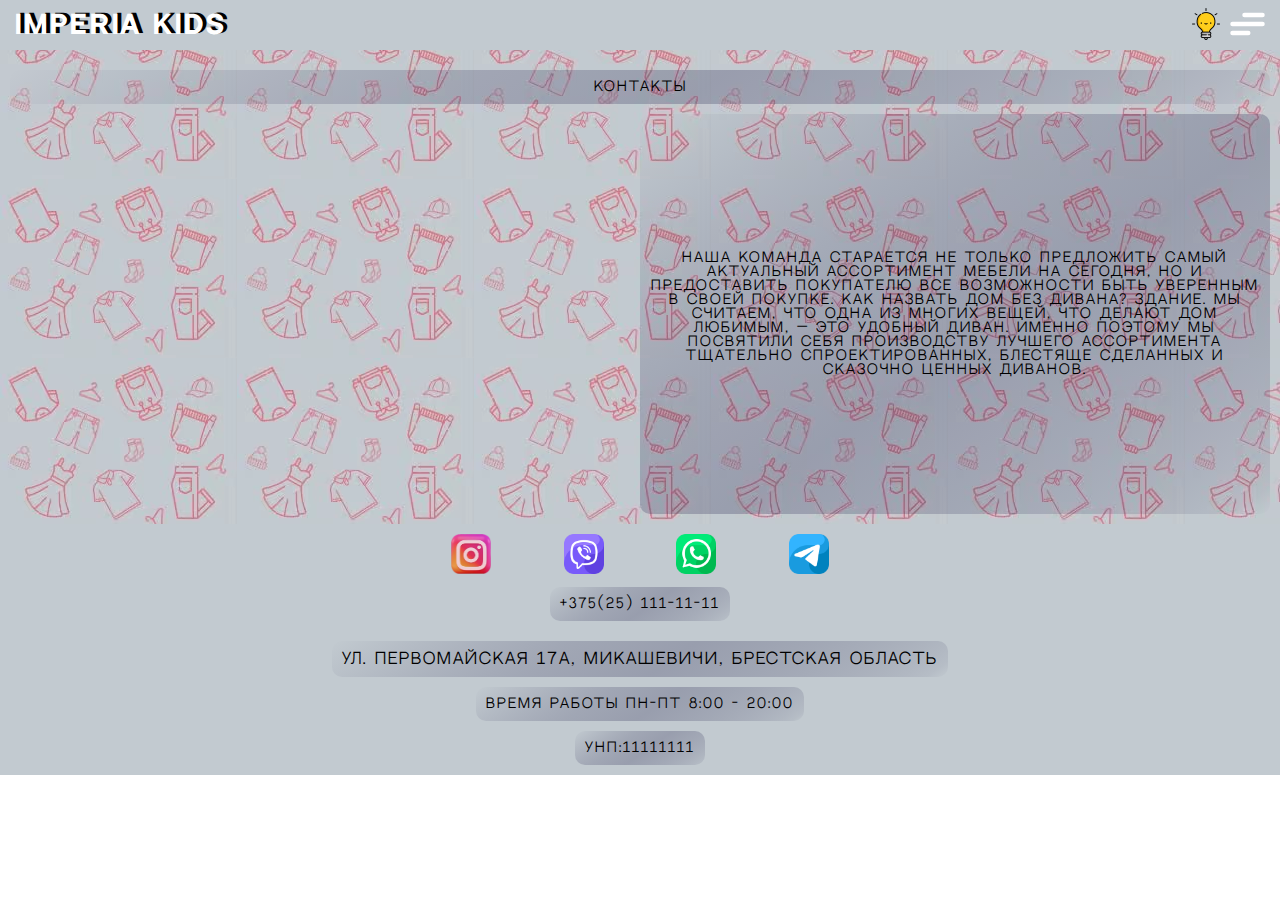
<file: src/pages/contact.html>
<!DOCTYPE html>
<html lang="ru">

<head>
    <meta charset="UTF-8">
    <meta name="viewport" content="width=device-width, maximum-scale=1.0, initial-scale=1.0, user-scalable=no">
    <link rel="shortcut icon" href="../img/icon.png" type="image/x-icon">
    <link rel="stylesheet" href="../css/style.css">
    <link rel="stylesheet" href="../css/menu-btn.css">
    <link rel="stylesheet" href="../css/home.css">
    <link rel="stylesheet" href="../css/media.css">
    <link rel="stylesheet" href="../css/animation.css">
    <link rel="stylesheet" href="../css/page.css">
    <title>imperia kids</title>
</head>

<body id="body">
    <header>
        <a href="../../index.html">
            <p class="logo">Imperia Kids</p>
        </a>

        <nav class="navigation">
            <ul>
                <a href="../../index.html" class="nav-item">
                    <li>Главная</li>
                </a>

                <a href="../pages/category.html" class="nav-item">
                    <li>Категории товаров</li>
                </a>

                <a href="../pages/delivery.html" class="nav-item">
                    <li>Доставка и оплата</li>
                </a>

                <a href="../pages/discount.html" class="nav-item">
                    <li>Скидки</li>
                </a>

                <a href="../pages/gallery.html" class="nav-item">
                    <li>галерея</li>
                </a>

                <a href="../pages/gift.html" class="nav-item">
                    <li>Подарки</li>
                </a>

                <a href="../pages/review.html" class="nav-item">
                    <li>Отзывы</li>
                </a>

                <a href="../pages/contact.html" class="nav-item">
                    <li>Контакты</li>
                </a>

                <a href="../pages/article.html" class="nav-item">
                    <li>Полезные статьи</li>
                </a>
            </ul>
        </nav>
        
        <span class="menu-btn-wrap">
            <div class="dark-btn">
                <img class="day-night-img" src="../img/home/light.png" alt="">
            </div>
            <label class="hamburger">
                <input type="checkbox">
                <svg class="menu-btn" viewBox="0 0 32 32">
                    <path class="line line-top-bottom"
                        d="M27 10 13 10C10.8 10 9 8.2 9 6 9 3.5 10.8 2 13 2 15.2 2 17 3.8 17 6L17 26C17 28.2 18.8 30 21 30 23.2 30 25 28.2 25 26 25 23.8 23.2 22 21 22L7 22">
                    </path>
                    <path class="line" d="M7 16 27 16"></path>
                </svg>
            </label>
        </span>
    </header>

    <main>
        <h1 class="text">Контакты</h1>
        <section class="page">
            <section class="box element-animation">
                <iframe
                    src="https://yandex.ru/map-widget/v1/?um=constructor%3A287bcf07dac5347740bc4fe01f625f382d1b883483c6602798a2af1a6798fff4&amp;source=constructor"
                    width="100%" height="100%" frameborder="0"></iframe>
            </section>
            <p class="text page-text element-animation">
                Наша команда старается не только предложить самый актуальный ассортимент мебели на сегодня, но и
                предоставить покупателю все возможности быть уверенным в своей покупке. Как назвать дом без дивана?
                Здание. Мы считаем, что одна из многих вещей, что делают дом любимым, — это удобный диван. Именно
                поэтому мы посвятили себя производству лучшего ассортимента тщательно спроектированных, блестяще
                сделанных и сказочно ценных диванов.
            </p>
        </section>
    </main>

    <footer>
        <div class="networks-wrap">
            <a href="">
                <img class="network-item" src="../img/home/social/inst.png" alt="">
            </a>
            <a href="">
                <img class="network-item" src="../img/home/social/viber.png" alt="">
            </a>
            <a href="">
                <img class="network-item" src="../img/home/social/whatsapp.png" alt="">
            </a>
            <a href="">
                <img class="network-item" src="../img/home/social/telegram.png" alt="">
            </a>
        </div>
        <a class="phone text" href="tel:+375251111111">+375(25) 111-11-11</a>
        <address class="address text">
            ул. Первомайская 17А, Микашевичи, Брестская область
        </address>
        <p class="text">Время работы пн-пт 8:00 - 20:00</p>
        <p class="text">УНП:11111111</p>
    </footer>

    <script src="../js/slider.js"></script>
    <script src="../js/menu.js"></script>
    <script src="../js/animation.js"></script>
    <script src="../js/theme.js"></script>
</body>

</html>
</file>
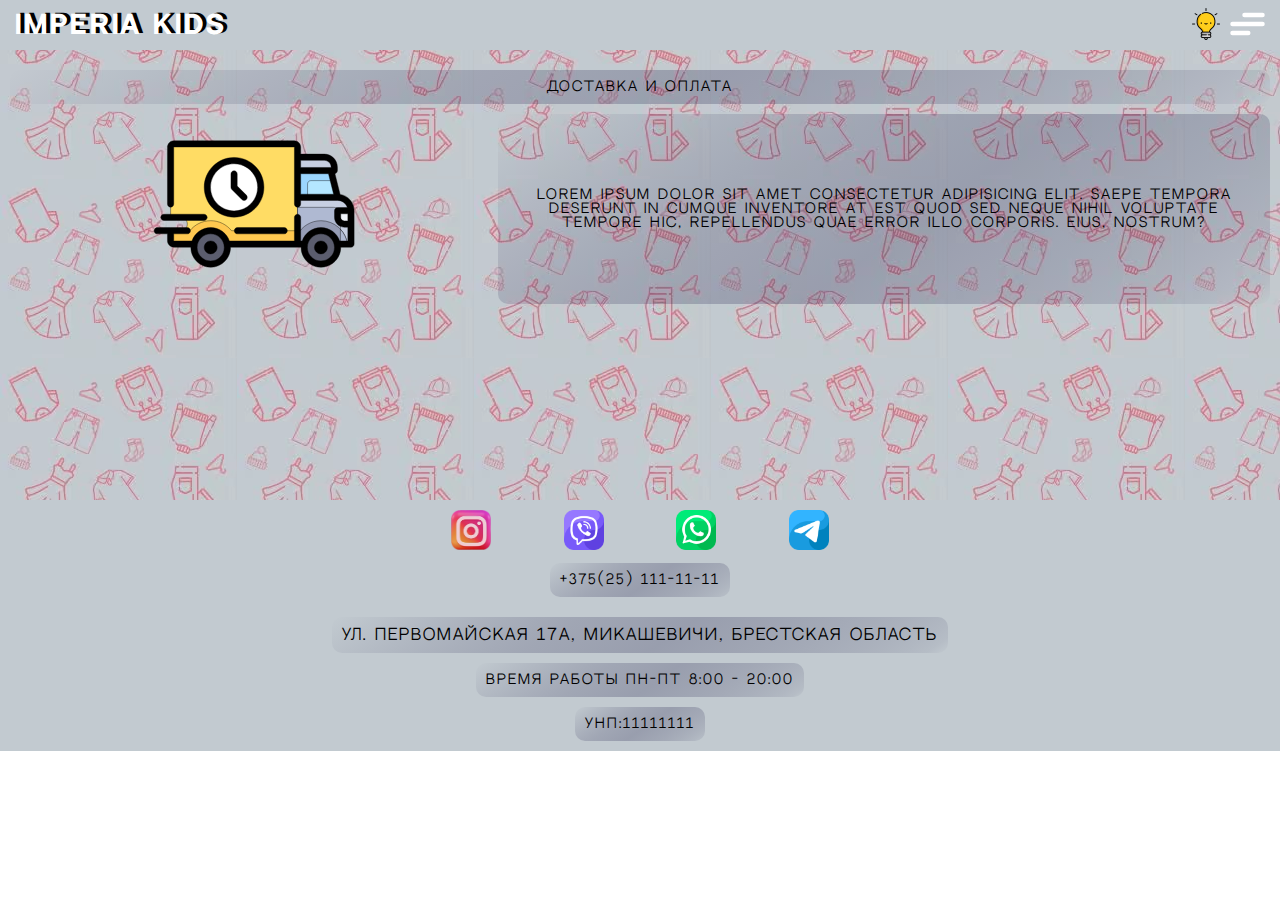
<file: src/pages/delivery.html>
<!DOCTYPE html>
<html lang="ru">

<head>
    <meta charset="UTF-8">
    <meta name="viewport" content="width=device-width, maximum-scale=1.0, initial-scale=1.0, user-scalable=no">
    <link rel="shortcut icon" href="../img/icon.png" type="image/x-icon">
    <link rel="stylesheet" href="../css/style.css">
    <link rel="stylesheet" href="../css/menu-btn.css">
    <link rel="stylesheet" href="../css/home.css">
    <link rel="stylesheet" href="../css/media.css">
    <link rel="stylesheet" href="../css/animation.css">
    <link rel="stylesheet" href="../css/delivery.css">
    <title>imperia kids</title>
</head>

<body id="body">
    <header>
        <a href="../../index.html">
            <p class="logo">Imperia Kids</p>
        </a>

        <nav class="navigation">
            <ul>
                <a href="../../index.html" class="nav-item">
                    <li>Главная</li>
                </a>

                <a href="../pages/category.html" class="nav-item">
                    <li>Категории товаров</li>
                </a>

                <a href="../pages/delivery.html" class="nav-item">
                    <li>Доставка и оплата</li>
                </a>

                <a href="../pages/discount.html" class="nav-item">
                    <li>Скидки</li>
                </a>

                <a href="../pages/gallery.html" class="nav-item">
                    <li>галерея</li>
                </a>

                <a href="../pages/gift.html" class="nav-item">
                    <li>Подарки</li>
                </a>

                <a href="../pages/review.html" class="nav-item">
                    <li>Отзывы</li>
                </a>

                <a href="../pages/contact.html" class="nav-item">
                    <li>Контакты</li>
                </a>

                <a href="../pages/article.html" class="nav-item">
                    <li>Полезные статьи</li>
                </a>
            </ul>
        </nav>

        <span class="menu-btn-wrap">
            <div class="dark-btn">
                <img class="day-night-img" src="../img/home/light.png" alt="">
            </div>
            <label class="hamburger">
                <input type="checkbox">
                <svg class="menu-btn" viewBox="0 0 32 32">
                    <path class="line line-top-bottom"
                        d="M27 10 13 10C10.8 10 9 8.2 9 6 9 3.5 10.8 2 13 2 15.2 2 17 3.8 17 6L17 26C17 28.2 18.8 30 21 30 23.2 30 25 28.2 25 26 25 23.8 23.2 22 21 22L7 22">
                    </path>
                    <path class="line" d="M7 16 27 16"></path>
                </svg>
            </label>
        </span>
    </header>

    <main>
        <h1 class="text">Доставка и оплата</h1>
        <section class="delivery">
            <svg class="delivery-img" height="200px" width="200px" version="1.1" id="Layer_1" xmlns="http://www.w3.org/2000/svg"
            xmlns:xlink="http://www.w3.org/1999/xlink" viewBox="0 0 512 512" xml:space="preserve" fill="#000000">
            <g id="SVGRepo_bgCarrier" stroke-width="0"></g>
            <g id="SVGRepo_tracerCarrier" stroke-linecap="round" stroke-linejoin="round"></g>
            <g id="SVGRepo_iconCarrier">
                <path style="fill:#FFDC64;"
                    d="M358.614,102.079H50.772c-4.722,0-8.551,3.829-8.551,8.551v179.574h25.653 c9.445,0,17.102,7.656,17.102,17.102c0,9.445-7.658,17.102-17.102,17.102H42.221v25.653c0,4.722,3.829,8.551,8.551,8.551h316.393 V110.63C367.165,105.908,363.336,102.079,358.614,102.079z">
                </path>
                <path style="fill:#C7CFE2;"
                    d="M469.779,238.898H367.165v119.716h136.818v-85.512C503.983,254.212,488.669,238.898,469.779,238.898z ">
                </path>
                <path style="fill:#AFB9D2;"
                    d="M367.165,264.551h92.638c9.446,0,17.102,7.656,17.102,17.102v76.96h-109.74V264.551z"></path>
                <path style="fill:#C7CFE2;"
                    d="M435.574,136.284h-68.409v34.205h94.063v-8.551C461.228,147.769,449.742,136.284,435.574,136.284z">
                </path>
                <polygon style="fill:#B4E6FF;"
                    points="469.779,238.898 452.676,170.489 367.165,170.489 367.165,238.898 "></polygon>
                <circle style="fill:#FFFFFF;" cx="204.693" cy="213.244" r="68.409"></circle>
                <path style="fill:#F1F4FB;"
                    d="M469.779,273.102h34.205v34.205h-17.102c-9.446,0-17.102-7.656-17.102-17.102V273.102z"></path>
                <path style="fill:#959CB5;"
                    d="M427.023,298.756c-25.772,0-48.194,14.265-59.858,35.317v24.541h127.676 C490.624,324.877,461.902,298.756,427.023,298.756z">
                </path>
                <path style="fill:#AFB9D2;"
                    d="M476.904,320.412v38.202h17.937C493.005,343.925,486.518,330.686,476.904,320.412z"></path>
                <circle style="fill:#5B5D6E;" cx="427.023" cy="367.165" r="42.756"></circle>
                <path style="fill:#9BD6FF;"
                    d="M401.37,196.142h57.72l-6.413-25.653h-85.511v68.409h25.653v-34.205 C392.818,199.971,396.647,196.142,401.37,196.142z">
                </path>
                <path style="fill:#FFC850;"
                    d="M144.835,298.756c-21.593,0-40.819,10.028-53.355,25.653H67.875H42.221v25.653 c0,4.722,3.829,8.551,8.551,8.551h316.393v-34.205H198.19C185.654,308.784,166.428,298.756,144.835,298.756z">
                </path>
                <circle style="fill:#5B5D6E;" cx="144.835" cy="367.165" r="42.756"></circle>
                <path
                    d="M476.158,231.363l-13.259-53.035c3.625-0.77,6.345-3.986,6.345-7.839v-8.551c0-18.566-15.105-33.67-33.67-33.67h-60.392 V110.63c0-9.136-7.432-16.568-16.568-16.568H50.772c-9.136,0-16.568,7.432-16.568,16.568V256c0,4.427,3.589,8.017,8.017,8.017 s8.017-3.589,8.017-8.017V110.63c0-0.294,0.239-0.534,0.534-0.534h307.841c0.295,0,0.534,0.24,0.534,0.534v145.372 c0,4.427,3.589,8.017,8.017,8.017c4.427,0,8.017-3.589,8.017-8.017v-9.088h94.569c0.007,0,0.014,0.002,0.021,0.002 c0.007,0,0.015-0.001,0.022-0.001c11.637,0.007,21.518,7.646,24.912,18.171h-24.928c-4.427,0-8.017,3.589-8.017,8.017v17.102 c0,13.851,11.268,25.119,25.119,25.119h9.086v35.273h-20.962c-6.886-19.884-25.787-34.205-47.982-34.205 s-41.097,14.321-47.982,34.205h-3.86v-60.392c0-4.427-3.589-8.017-8.017-8.017c-4.427,0-8.017,3.589-8.017,8.017v60.391H192.817 c-6.886-19.884-25.787-34.205-47.982-34.205s-41.097,14.321-47.982,34.205H50.772c-0.295,0-0.534-0.241-0.534-0.534v-17.637h34.739 c4.427,0,8.017-3.589,8.017-8.017c0-4.427-3.589-8.017-8.017-8.017h-42.75c-0.002,0-0.003,0-0.005,0s-0.003,0-0.005,0H8.017 c-4.427,0-8.017,3.589-8.017,8.017c0,4.427,3.589,8.017,8.017,8.017h26.188v17.637c0,9.136,7.432,16.568,16.568,16.568h43.304 c-0.002,0.178-0.014,0.356-0.014,0.534c0,27.995,22.777,50.772,50.772,50.772s50.772-22.777,50.772-50.772 c0-0.178-0.012-0.356-0.014-0.534h180.67c-0.002,0.178-0.014,0.356-0.014,0.534c0,27.995,22.777,50.772,50.772,50.772 c27.995,0,50.772-22.777,50.772-50.772c0-0.178-0.012-0.356-0.014-0.534h26.203c4.427,0,8.017-3.589,8.017-8.017v-85.512 C512,251.99,496.423,234.448,476.158,231.363z M375.182,178.505h71.235l13.094,52.376h-84.329V178.505z M435.574,144.301 c9.725,0,17.637,7.912,17.637,17.637v0.534h-78.029v-18.171H435.574z M144.835,401.904c-19.155,0-34.739-15.583-34.739-34.739 c0-19.156,15.584-34.739,34.739-34.739c19.155,0,34.739,15.583,34.739,34.739C179.574,386.321,163.99,401.904,144.835,401.904z M427.023,401.904c-19.155,0-34.739-15.583-34.739-34.739c0-19.156,15.584-34.739,34.739-34.739 c19.155,0,34.739,15.583,34.739,34.739C461.762,386.321,446.178,401.904,427.023,401.904z M486.881,299.29 c-5.01,0-9.086-4.076-9.086-9.086v-9.086h18.171v18.171H486.881z">
                </path>
                <path
                    d="M144.835,350.597c-9.136,0-16.568,7.432-16.568,16.568c0,9.136,7.432,16.568,16.568,16.568 c9.136,0,16.568-7.432,16.568-16.568C161.403,358.029,153.971,350.597,144.835,350.597z">
                </path>
                <path
                    d="M427.023,350.597c-9.136,0-16.568,7.432-16.568,16.568c0,9.136,7.432,16.568,16.568,16.568s16.568-7.432,16.568-16.568 C443.591,358.029,436.159,350.597,427.023,350.597z">
                </path>
                <path
                    d="M205.228,324.409c0,4.427,3.589,8.017,8.017,8.017H332.96c4.427,0,8.017-3.589,8.017-8.017c0-4.427-3.589-8.017-8.017-8.017 H213.244C208.817,316.392,205.228,319.982,205.228,324.409z">
                </path>
                <path
                    d="M25.119,298.221h102.614c4.427,0,8.017-3.589,8.017-8.017c0-4.427-3.589-8.017-8.017-8.017H25.119 c-4.427,0-8.017,3.589-8.017,8.017C17.102,294.632,20.692,298.221,25.119,298.221z">
                </path>
                <path
                    d="M204.693,136.818c-42.141,0-76.426,34.285-76.426,76.426s34.285,76.426,76.426,76.426s76.426-34.285,76.426-76.426 S246.834,136.818,204.693,136.818z M204.693,273.637c-33.3,0-60.392-27.092-60.392-60.392s27.092-60.392,60.392-60.392 s60.392,27.092,60.392,60.392S237.993,273.637,204.693,273.637z">
                </path>
                <path
                    d="M212.71,209.924V179.04c0-4.427-3.589-8.017-8.017-8.017s-8.017,3.589-8.017,8.017v34.205c0,2.126,0.844,4.164,2.348,5.668 l25.653,25.653c1.565,1.565,3.617,2.348,5.668,2.348s4.103-0.782,5.668-2.348c3.131-3.131,3.131-8.206,0-11.337L212.71,209.924z">
                </path>
            </g>
            </svg>

        <p class="text">
            Lorem ipsum dolor sit amet consectetur adipisicing elit. Saepe tempora deserunt in cumque inventore at est
            quod sed neque nihil voluptate tempore hic, repellendus quae error illo corporis. Eius, nostrum?
        </p>
        </section>
    </main>

    <footer>
        <div class="networks-wrap">
            <a href="">
                <img class="network-item" src="../img/home/social/inst.png" alt="">
            </a>
            <a href="">
                <img class="network-item" src="../img/home/social/viber.png" alt="">
            </a>
            <a href="">
                <img class="network-item" src="../img/home/social/whatsapp.png" alt="">
            </a>
            <a href="">
                <img class="network-item" src="../img/home/social/telegram.png" alt="">
            </a>
        </div>
        <a class="phone text" href="tel:+375251111111">+375(25) 111-11-11</a>
        <address class="address text">
            ул. Первомайская 17А, Микашевичи, Брестская область
        </address>
        <p class="text">Время работы пн-пт 8:00 - 20:00</p>
        <p class="text">УНП:11111111</p>
    </footer>

    <script src="../js/slider.js"></script>
    <script src="../js/menu.js"></script>
    <script src="../js/animation.js"></script>
    <script src="../js/theme.js"></script>
</body>

</html>
</file>
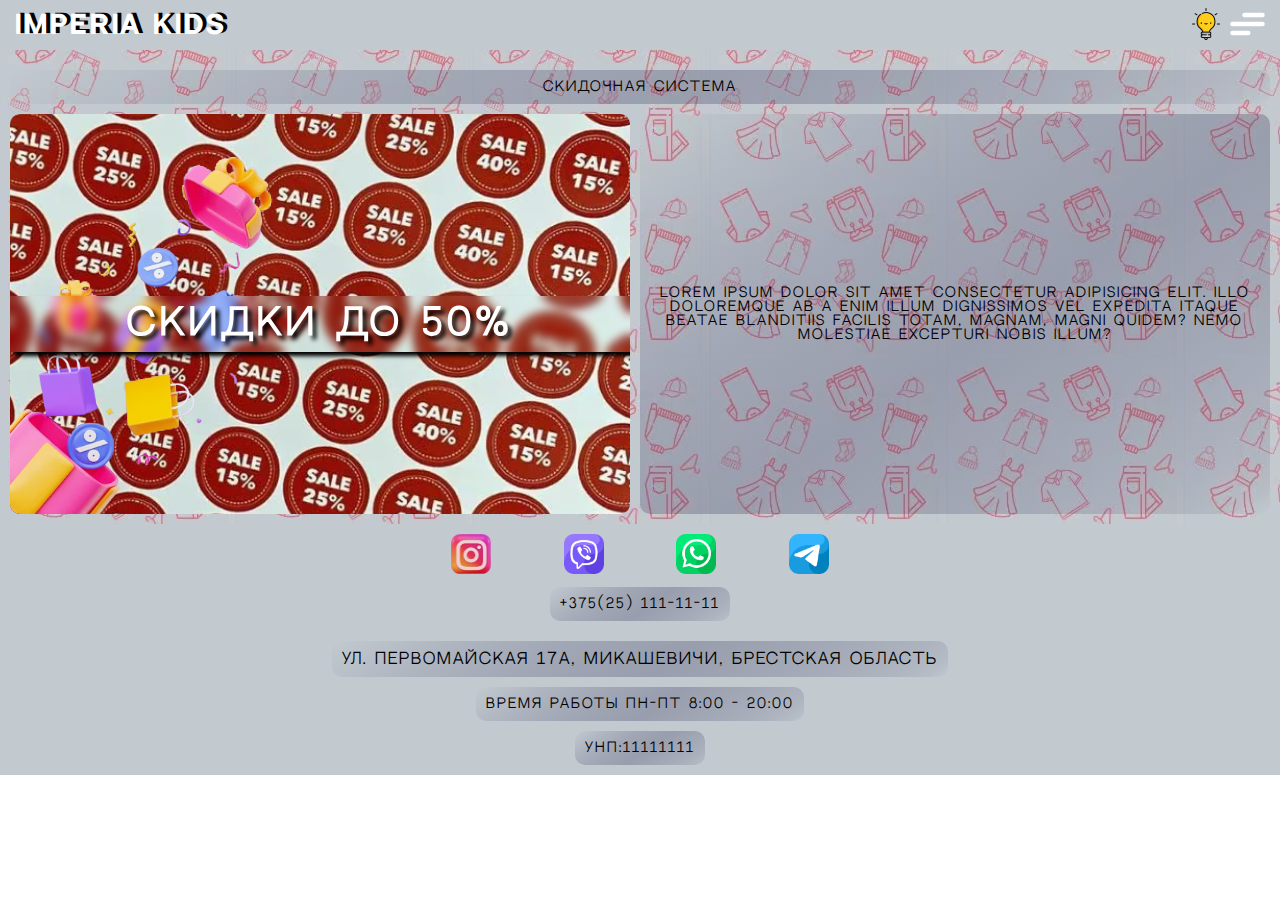
<file: src/pages/discount.html>
<!DOCTYPE html>
<html lang="ru">

<head>
    <meta charset="UTF-8">
    <meta name="viewport" content="width=device-width, maximum-scale=1.0, initial-scale=1.0, user-scalable=no">
    <link rel="shortcut icon" href="../img/icon.png" type="image/x-icon">
    <link rel="stylesheet" href="../css/style.css">
    <link rel="stylesheet" href="../css/menu-btn.css">
    <link rel="stylesheet" href="../css/home.css">
    <link rel="stylesheet" href="../css/media.css">
    <link rel="stylesheet" href="../css/animation.css">
    <link rel="stylesheet" href="../css/page.css">
    <title>imperia kids</title>
</head>

<body id="body">
    <header>
        <a href="../../index.html">
            <p class="logo">Imperia Kids</p>
        </a>

        <nav class="navigation">
            <ul>
                <a href="../../index.html" class="nav-item">
                    <li>Главная</li>
                </a>

                <a href="../pages/category.html" class="nav-item">
                    <li>Категории товаров</li>
                </a>

                <a href="../pages/delivery.html" class="nav-item">
                    <li>Доставка и оплата</li>
                </a>

                <a href="../pages/discount.html" class="nav-item">
                    <li>Скидки</li>
                </a>

                <a href="../pages/gallery.html" class="nav-item">
                    <li>галерея</li>
                </a>

                <a href="../pages/gift.html" class="nav-item">
                    <li>Подарки</li>
                </a>

                <a href="../pages/review.html" class="nav-item">
                    <li>Отзывы</li>
                </a>

                <a href="../pages/contact.html" class="nav-item">
                    <li>Контакты</li>
                </a>

                <a href="../pages/article.html" class="nav-item">
                    <li>Полезные статьи</li>
                </a>
            </ul>
        </nav>

        <span class="menu-btn-wrap">
            <div class="dark-btn">
                <img class="day-night-img" src="../img/home/light.png" alt="">
            </div>
            <label class="hamburger">
                <input type="checkbox">
                <svg class="menu-btn" viewBox="0 0 32 32">
                    <path class="line line-top-bottom"
                        d="M27 10 13 10C10.8 10 9 8.2 9 6 9 3.5 10.8 2 13 2 15.2 2 17 3.8 17 6L17 26C17 28.2 18.8 30 21 30 23.2 30 25 28.2 25 26 25 23.8 23.2 22 21 22L7 22">
                    </path>
                    <path class="line" d="M7 16 27 16"></path>
                </svg>
            </label>
        </span>
    </header>

    <main>
        <h1 class="text">Скидочная система</h1>
        <section class="page">
            <section class="box box-bg">
                <img src="../img/home/gift.png" class="box-img" alt="">
                <div class="box-text-wrap">
                    <h2 class="box-text">Скидки <br> до 50%</h2>
                    <!-- <button class="box-btn">Раздел скидок</button> -->
                </div>
            </section>
            <p class="text page-text">
                Lorem ipsum dolor sit amet consectetur adipisicing elit. Illo doloremque ab a enim illum dignissimos vel
                expedita itaque beatae blanditiis facilis totam, magnam, magni quidem? Nemo molestiae excepturi nobis
                illum?
            </p>
        </section>
    </main>

    <footer>
        <div class="networks-wrap">
            <a href="">
                <img class="network-item" src="../img/home/social/inst.png" alt="">
            </a>
            <a href="">
                <img class="network-item" src="../img/home/social/viber.png" alt="">
            </a>
            <a href="">
                <img class="network-item" src="../img/home/social/whatsapp.png" alt="">
            </a>
            <a href="">
                <img class="network-item" src="../img/home/social/telegram.png" alt="">
            </a>
        </div>
        <a class="phone text" href="tel:+375251111111">+375(25) 111-11-11</a>
        <address class="address text">
            ул. Первомайская 17А, Микашевичи, Брестская область
        </address>
        <p class="text">Время работы пн-пт 8:00 - 20:00</p>
        <p class="text">УНП:11111111</p>
    </footer>

    <script src="../js/slider.js"></script>
    <script src="../js/menu.js"></script>
    <script src="../js/animation.js"></script>
    <script src="../js/theme.js"></script>
</body>

</html>
</file>
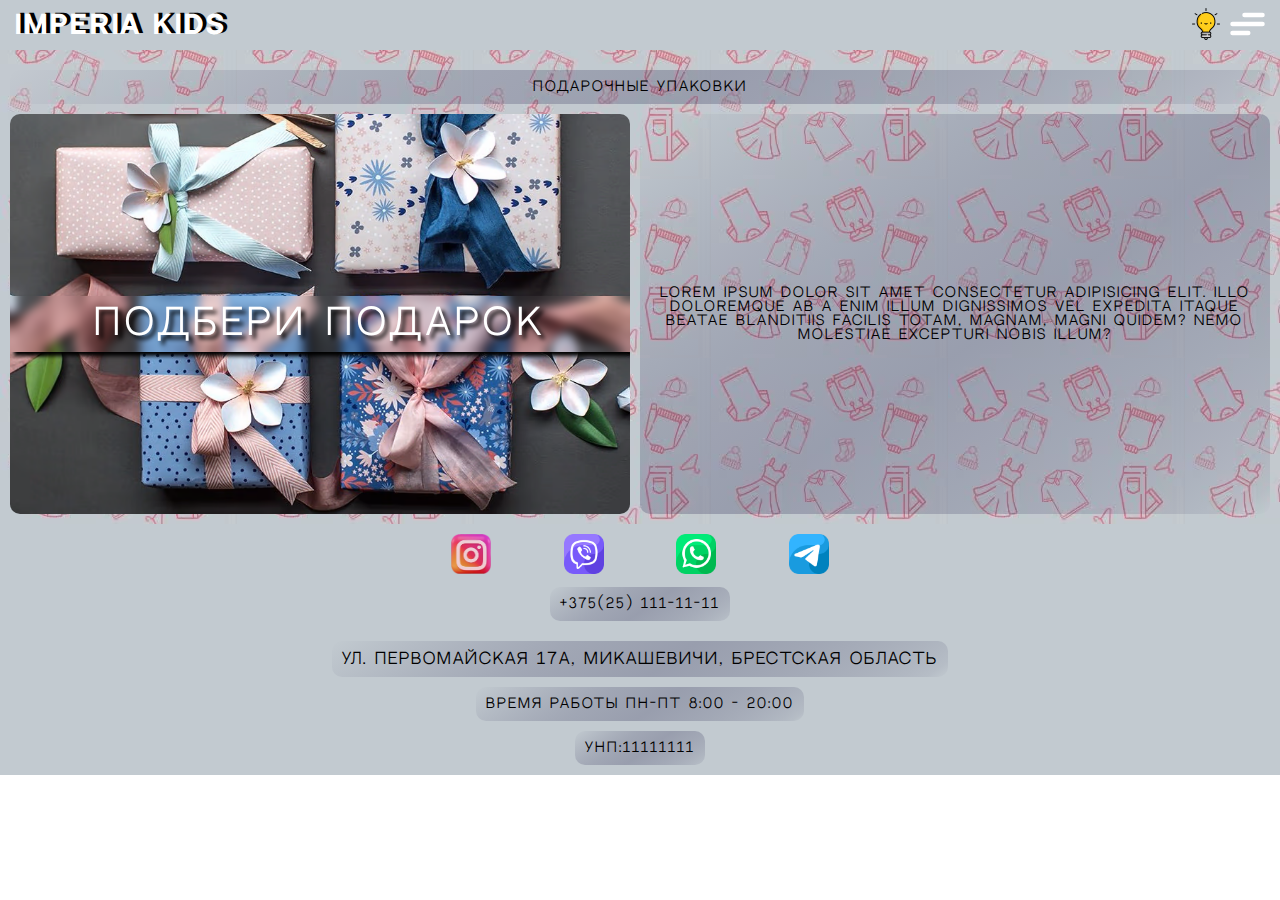
<file: src/pages/gift.html>
<!DOCTYPE html>
<html lang="ru">

<head>
    <meta charset="UTF-8">
    <meta name="viewport" content="width=device-width, maximum-scale=1.0, initial-scale=1.0, user-scalable=no">
    <link rel="shortcut icon" href="../img/icon.png" type="image/x-icon">
    <link rel="stylesheet" href="../css/style.css">
    <link rel="stylesheet" href="../css/menu-btn.css">
    <link rel="stylesheet" href="../css/home.css">
    <link rel="stylesheet" href="../css/media.css">
    <link rel="stylesheet" href="../css/animation.css">
    <link rel="stylesheet" href="../css/page.css">
    <title>imperia kids</title>
</head>

<body id="body">
    <header>
        <a href="../../index.html">
            <p class="logo">Imperia Kids</p>
        </a>

        <nav class="navigation">
            <ul>
                <a href="../../index.html" class="nav-item">
                    <li>Главная</li>
                </a>

                <a href="../pages/category.html" class="nav-item">
                    <li>Категории товаров</li>
                </a>

                <a href="../pages/delivery.html" class="nav-item">
                    <li>Доставка и оплата</li>
                </a>

                <a href="../pages/discount.html" class="nav-item">
                    <li>Скидки</li>
                </a>

                <a href="../pages/gallery.html" class="nav-item">
                    <li>галерея</li>
                </a>

                <a href="../pages/gift.html" class="nav-item">
                    <li>Подарки</li>
                </a>

                <a href="../pages/review.html" class="nav-item">
                    <li>Отзывы</li>
                </a>

                <a href="../pages/contact.html" class="nav-item">
                    <li>Контакты</li>
                </a>

                <a href="../pages/article.html" class="nav-item">
                    <li>Полезные статьи</li>
                </a>
            </ul>
        </nav>
        
        <span class="menu-btn-wrap">
            <div class="dark-btn">
                <img class="day-night-img" src="../img/home/light.png" alt="">
            </div>
            <label class="hamburger">
                <input type="checkbox">
                <svg class="menu-btn" viewBox="0 0 32 32">
                    <path class="line line-top-bottom"
                        d="M27 10 13 10C10.8 10 9 8.2 9 6 9 3.5 10.8 2 13 2 15.2 2 17 3.8 17 6L17 26C17 28.2 18.8 30 21 30 23.2 30 25 28.2 25 26 25 23.8 23.2 22 21 22L7 22">
                    </path>
                    <path class="line" d="M7 16 27 16"></path>
                </svg>
            </label>
        </span>
    </header>

    <main>
        <h1 class="text">Подарочные упаковки</h1>
        <section class="page">
            <section class="box present element-animation">
                <div class="box-text-wrap">
                    <p class="box-text">ПОДБЕРИ ПОДАРОК</p>
                </div>
            </section>
            <p class="text page-text">
                Lorem ipsum dolor sit amet consectetur adipisicing elit. Illo doloremque ab a enim illum dignissimos vel
                expedita itaque beatae blanditiis facilis totam, magnam, magni quidem? Nemo molestiae excepturi nobis
                illum?
            </p>
        </section>
    </main>

    <footer>
        <div class="networks-wrap">
            <a href="">
                <img class="network-item" src="../img/home/social/inst.png" alt="">
            </a>
            <a href="">
                <img class="network-item" src="../img/home/social/viber.png" alt="">
            </a>
            <a href="">
                <img class="network-item" src="../img/home/social/whatsapp.png" alt="">
            </a>
            <a href="">
                <img class="network-item" src="../img/home/social/telegram.png" alt="">
            </a>
        </div>
        <a class="phone text" href="tel:+375251111111">+375(25) 111-11-11</a>
        <address class="address text">
            ул. Первомайская 17А, Микашевичи, Брестская область
        </address>
        <p class="text">Время работы пн-пт 8:00 - 20:00</p>
        <p class="text">УНП:11111111</p>
    </footer>

    <script src="../js/slider.js"></script>
    <script src="../js/menu.js"></script>
    <script src="../js/animation.js"></script>
    <script src="../js/theme.js"></script>
</body>

</html>
</file>
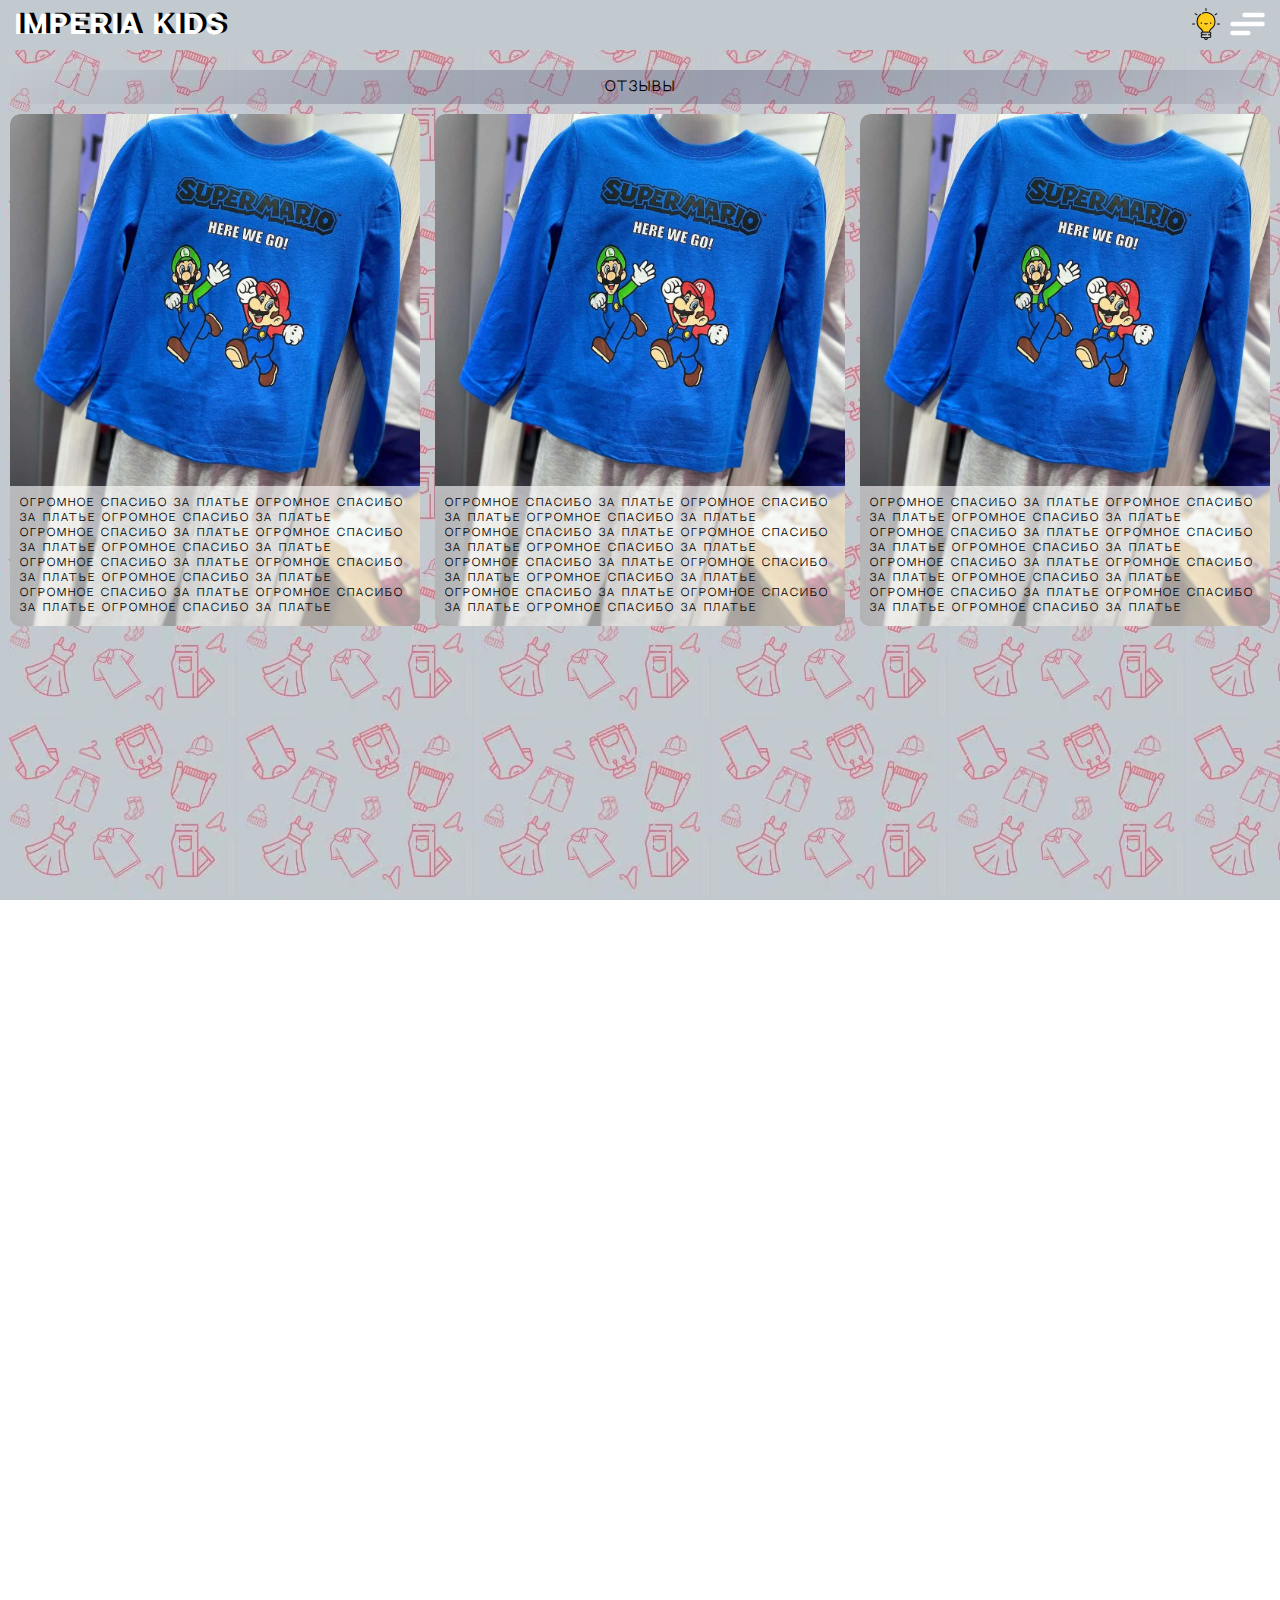
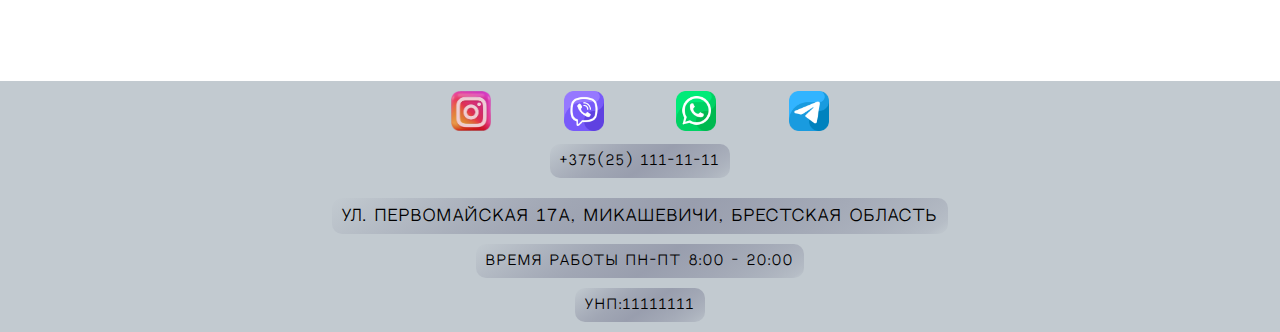
<file: src/pages/review.html>
<!DOCTYPE html>
<html lang="ru">

<head>
    <meta charset="UTF-8">
    <meta name="viewport" content="width=device-width, maximum-scale=1.0, initial-scale=1.0, user-scalable=no">
    <link rel="shortcut icon" href="../img/icon.png" type="image/x-icon">
    <link rel="stylesheet" href="../css/style.css">
    <link rel="stylesheet" href="../css/menu-btn.css">
    <link rel="stylesheet" href="../css/home.css">
    <link rel="stylesheet" href="../css/media.css">
    <link rel="stylesheet" href="../css/animation.css">
    <link rel="stylesheet" href="../css/review.css">
    <title>imperia kids</title>
</head>

<body id="body">
    <header>
        <a href="../../index.html">
            <p class="logo">Imperia Kids</p>
        </a>

        <nav class="navigation">
            <ul>
                <a href="../../index.html" class="nav-item">
                    <li>Главная</li>
                </a>

                <a href="../pages/category.html" class="nav-item">
                    <li>Категории товаров</li>
                </a>

                <a href="../pages/delivery.html" class="nav-item">
                    <li>Доставка и оплата</li>
                </a>

                <a href="../pages/discount.html" class="nav-item">
                    <li>Скидки</li>
                </a>

                <a href="../pages/gallery.html" class="nav-item">
                    <li>галерея</li>
                </a>

                <a href="../pages/gift.html" class="nav-item">
                    <li>Подарки</li>
                </a>

                <a href="../pages/review.html" class="nav-item">
                    <li>Отзывы</li>
                </a>

                <a href="../pages/contact.html" class="nav-item">
                    <li>Контакты</li>
                </a>

                <a href="../pages/article.html" class="nav-item">
                    <li>Полезные статьи</li>
                </a>
            </ul>
        </nav>

        <span class="menu-btn-wrap">
            <div class="dark-btn">
                <img class="day-night-img" src="../img/home/light.png" alt="">
            </div>
            <label class="hamburger">
                <input type="checkbox">
                <svg class="menu-btn" viewBox="0 0 32 32">
                    <path class="line line-top-bottom"
                        d="M27 10 13 10C10.8 10 9 8.2 9 6 9 3.5 10.8 2 13 2 15.2 2 17 3.8 17 6L17 26C17 28.2 18.8 30 21 30 23.2 30 25 28.2 25 26 25 23.8 23.2 22 21 22L7 22">
                    </path>
                    <path class="line" d="M7 16 27 16"></path>
                </svg>
            </label>
        </span>
    </header>

    <main>
        <h1 class="text">Отзывы</h1>
        <section class="reviews">
            <div class="reviews-wrap">
                <a href="" class="reviews-item text element-animation">
                    <img src="../img/home/gallery/mario.jpg" alt="">
                    <p>
                        Огромное спасибо за платье огромное спасибо за платье огромное спасибо за платье огромное
                        спасибо за платье огромное спасибо за платье огромное спасибо за платье огромное спасибо за
                        платье огромное спасибо за платье огромное спасибо за платье огромное спасибо за платье огромное
                        спасибо за платье огромное спасибо за платье
                    </p>
                </a>

                <a href="" class="reviews-item text element-animation">
                    <img src="../img/home/gallery/mario.jpg" alt="">
                    <p>
                        Огромное спасибо за платье огромное спасибо за платье огромное спасибо за платье огромное
                        спасибо за платье огромное спасибо за платье огромное спасибо за платье огромное спасибо за
                        платье огромное спасибо за платье огромное спасибо за платье огромное спасибо за платье огромное
                        спасибо за платье огромное спасибо за платье
                    </p>
                </a>

                <a href="" class="reviews-item text element-animation">
                    <img src="../img/home/gallery/mario.jpg" alt="">
                    <p>
                        Огромное спасибо за платье огромное спасибо за платье огромное спасибо за платье огромное
                        спасибо за платье огромное спасибо за платье огромное спасибо за платье огромное спасибо за
                        платье огромное спасибо за платье огромное спасибо за платье огромное спасибо за платье огромное
                        спасибо за платье огромное спасибо за платье
                    </p>
                </a>

                <a href="" class="reviews-item text element-animation">
                    <img src="../img/home/gallery/mario.jpg" alt="">
                    <p>
                        Огромное спасибо за платье огромное спасибо за платье огромное спасибо за платье огромное
                        спасибо за платье огромное спасибо за платье огромное спасибо за платье огромное спасибо за
                        платье огромное спасибо за платье огромное спасибо за платье огромное спасибо за платье огромное
                        спасибо за платье огромное спасибо за платье
                    </p>
                </a>

                <a href="" class="reviews-item text element-animation">
                    <img src="../img/home/gallery/mario.jpg" alt="">
                    <p>
                        Огромное спасибо за платье огромное спасибо за платье огромное спасибо за платье огромное
                        спасибо за платье огромное спасибо за платье огромное спасибо за платье огромное спасибо за
                        платье огромное спасибо за платье огромное спасибо за платье огромное спасибо за платье огромное
                        спасибо за платье огромное спасибо за платье
                    </p>
                </a>

                <a href="" class="reviews-item text element-animation">
                    <img src="../img/home/gallery/mario.jpg" alt="">
                    <p>
                        Огромное спасибо за платье огромное спасибо за платье огромное спасибо за платье огромное
                        спасибо за платье огромное спасибо за платье огромное спасибо за платье огромное спасибо за
                        платье огромное спасибо за платье огромное спасибо за платье огромное спасибо за платье огромное
                        спасибо за платье огромное спасибо за платье
                    </p>
                </a>

                <a href="" class="reviews-item text element-animation">
                    <img src="../img/home/gallery/mario.jpg" alt="">
                    <p>
                        Огромное спасибо за платье огромное спасибо за платье огромное спасибо за платье огромное
                        спасибо за платье огромное спасибо за платье огромное спасибо за платье огромное спасибо за
                        платье огромное спасибо за платье огромное спасибо за платье огромное спасибо за платье огромное
                        спасибо за платье огромное спасибо за платье
                    </p>
                </a>
            </div>
        </section>
    </main>

    <footer>
        <div class="networks-wrap">
            <a href="">
                <img class="network-item" src="../img/home/social/inst.png" alt="">
            </a>
            <a href="">
                <img class="network-item" src="../img/home/social/viber.png" alt="">
            </a>
            <a href="">
                <img class="network-item" src="../img/home/social/whatsapp.png" alt="">
            </a>
            <a href="">
                <img class="network-item" src="../img/home/social/telegram.png" alt="">
            </a>
        </div>
        <a class="phone text" href="tel:+375251111111">+375(25) 111-11-11</a>
        <address class="address text">
            ул. Первомайская 17А, Микашевичи, Брестская область
        </address>
        <p class="text">Время работы пн-пт 8:00 - 20:00</p>
        <p class="text">УНП:11111111</p>
    </footer>

    <script src="../js/slider.js"></script>
    <script src="../js/menu.js"></script>
    <script src="../js/animation.js"></script>
    <script src="../js/theme.js"></script>
</body>

</html>
</file>
<file: src/css/style.css>
@font-face {
	font-family: 'light'; 
	src: url(../fonts/NeutralFace.otf); 
}

@font-face {
	font-family: 'bold'; 
	src: url(../fonts/NeutralFace-Bold.otf); 
}

* {
    font-family: 'light';
    user-select: none;
    box-sizing: border-box;
}

:root {
    --night-color: #fff;
    --day-color: #000;
    --night-bg-color: #1d1a47;
    --day-bg-color: #C2CAD0;
    --day-text-bg-color: rgba(29, 26, 71, 0.25);
    --night-text-border-color: #c2cad01a;
    --star-color: #F4E64C;
    --btn-bg-color: #b70202;

    /* #F4E64C звезда
    #E7717D розовый
    #C2CAD0 серый
    #7E685A коричневый
    #AFD275 зелёный
    #1d1a47 фиолетовый */
}
</file>
<file: src/css/menu-btn.css>
.hamburger {
    cursor: pointer;
}

.hamburger input {
    display: none;
}

.hamburger svg {
    /* The size of the SVG defines the overall size */
    height: 3em;
    /* Define the transition for transforming the SVG */
    transition: transform 600ms cubic-bezier(0.4, 0, 0.2, 1);
}

.line {
    fill: none;
    stroke: white;
    stroke-linecap: round;
    stroke-linejoin: round;
    stroke-width: 3;
    /* Define the transition for transforming the Stroke */
    transition: stroke-dasharray 600ms cubic-bezier(0.4, 0, 0.2, 1),
        stroke-dashoffset 600ms cubic-bezier(0.4, 0, 0.2, 1);
}

.line-top-bottom {
    stroke-dasharray: 12 63;
}

.hamburger input:checked+svg {
    transform: rotate(-45deg);
}

.hamburger input:checked+svg .line-top-bottom {
    stroke-dasharray: 20 300;
    stroke-dashoffset: -32.42;
}
</file>
<file: src/css/home.css>
::-webkit-scrollbar {
    width: 0;
}

body {
    width: 320px;
    width: 100%;
    margin: 0 auto;
}

.no-scroll {
    overflow: hidden;
}

#SVGRepo_iconCarrier {
    stroke: var(--day-color);
}

.night #SVGRepo_iconCarrier {
    stroke: var(--star-color);
}


main {
    width: 100%;
    margin: 50px auto 0 auto;
    padding: 10px;
    transition: all 1s ease-out;
    background: url(../img/bg/bg-day.avif);
    background-attachment: fixed;
}

.night main {
    transition: all 1s ease-out;
    background: url(../img/bg/bg-night.avif);
    background-attachment: fixed;
}

.line {
    stroke: #fff;
}

h1 {
    font-size: 50px;
}

p {
    margin: 0;
    padding: 0;
}

a {
    text-decoration: none;
}

/* HEADER */

header {
    position: fixed;
    top: 0;
    width: 100%;
    height: 50px;
    padding: 5px 10px;
    display: flex;
    align-items: center;
    justify-content: space-between;
    background: var(--day-bg-color);
    transition: all 1s ease-out;
    z-index: 999;
}

header span {
    width: 80px;
    display: flex;
    align-items: center;
    cursor: pointer;
}

.night header {
    background: var(--night-bg-color);
}

.dark-btn {
    width: 35px;
    position: relative;
    overflow: hidden;
    transition: all 1s ease-out;
}

.day-night-img {
    width: 100%;
}

.logo {
    margin: 0 0 0 5px;
    font-family: bold;
    letter-spacing: 3px;
    font-size: 25px;
    text-shadow: 4px -1px #000;
    color: #fff;
}

/* HEADER */

/* NAVIGATION */

    .navigation {
        width: 100%;
        height: 100dvh;
        position: absolute;
        top: 0;
        left: 0;
        margin: -200% 0 0 0;
        transition: 1s ease-in-out;
        z-index: 99;
        background: #c2cad0a9;
        backdrop-filter: blur(5px);
    }

    .night .navigation {
        background: #1d1a47a9;
    }

    .nav-active {
        margin: 0;
    }

    ul {
        height: 100dvh;
        margin: 0;
        padding: 20px 0;
        list-style-type: none;
        display: flex;
        flex-direction: column;
        justify-content: space-between;
    }

    .nav-item {
        width: 100%;
        margin: 5px 0;
        padding: 10px 0 10px 10px;
        letter-spacing: 3px;
        display: flex;
        color: var(--day-color);
        align-items: center;
        justify-content: flex-start;
    }

    .night .nav-item {
        color: var(--night-color);
    }

    .menu-btn-wrap {
        z-index: 99;
    }

/* NAVIGATION */

/* SCREEN */

.screen {
    position: relative;
    width: 100%;
    height: calc(85dvh - 70px);
    border-radius: 10px;
    overflow: hidden;
}

.screen-bg {
    height: 100%;
}

.shadow {
    position: absolute;
    width: 100%;
    height: 100%;
    background: linear-gradient(325deg, #7e685a69 80%, transparent);
}

.screen-title {
    width: 100%;
    line-height: 35px;
    font-size: 20px;
    letter-spacing: 2px;
    font-family: 'light';
    text-shadow: -1px 0 black;
    margin: 85px auto;
    padding: 10px;
    background: #ffffff87;
    background: url(../img/bg/paper.avif);
}

strong {
    padding: 3px 5px;
    background: #F4E64C;
}

.text {
    margin: 10px 0 0 0;
    padding: 10px;
    letter-spacing: 2px;
    text-align: center;
    display: flex;
    justify-content: space-around;
    align-items: center;
    border-radius: 10px;
    font-size: 13px;
    font-weight: 100;
    color: var(--day-color);
    background: linear-gradient(325deg, transparent, 10%, var(--day-text-bg-color), 80%, transparent);
}

.night .text {
    color: var(--night-color);
    border: 1px solid var(--night-text-border-color);
    background: linear-gradient(325deg, transparent, 10%, var(--night-bg-color), 80%, transparent);
}

/* SCREEN */


/* SOCIAL */


.social {
    margin: 10px 0 0 0;
    display: flex; 
    justify-content: space-between;
    text-align: center;
}

.social p {
    width: 100%;
    margin: 0;
}

.inst {
    width: 50px;
    margin: 0 10px;
    animation: rotate 4s linear infinite;
    transform-origin: center center;
}

/* SOCIAL */

/* SLIDER */

.slider {
    width: 100%;
    position: relative;
    margin: 10px auto;
}

.slider__wrap {
    min-width: 100%;
    height: 100%;
    display: flex;
    overflow: hidden;
}

.slider__track {
    width: 100%;
    height: 230px;
    display: flex;
    position: relative;
    transition: 1s;
}

.slider__item {
    position: relative;
    min-width: 100%;
    height: 100%;
    display: flex;
    border-radius: 10px;
    overflow: hidden;
    flex-direction: column;
    align-items: center;
}

.slider__item p {
    width: calc(100% - 18px);
    position: absolute;
    padding: 10px;
    bottom: 10px;
    border: 5px solid var(--day-color);
    border-radius: 10px;
    letter-spacing: 3px;
    font-size: 15px;
    color: var(--day-color);
    font-weight: 900;
    background: #ffffff63;
}

.night .slider__item p {
    border: 5px solid var(--star-color);
    color: var(--night-color);
}

.slider__item img {
    width: 100%;
}

.btn__scroll {
    box-sizing: border-box;
    height: 200px;
    position: absolute;
    padding: 0;
    margin: -200px 0 0 0;
    border: none;
    cursor: pointer;
    background: #00000000;
}

.btn__prev {
    left: 0;
}

.btn__next {
    right: 0;
}

/* SLIDER */

/* SALE */

    .box {
        width: 100%;
        height: 300px;
        margin: 10px 0 0 0;
        position: relative;
        border-radius: 10px;
        overflow: hidden;
    }

    .box-bg {
        background: url(../img/home/sale.avif) center center/cover no-repeat;
    }

    .box-img {
        height: 100%;
        margin: 0;
        animation: box 7s ease-in-out infinite;
    }

    .box-text-wrap {
        padding: 20px 0 0 0;
        text-align: center;
        position: absolute;
        display: flex;
        width: 100%;
        height: 100%;
        top: 0;
        justify-content: space-around;
        flex-direction: column;  
    }

    .box-text {
        margin: 0;
        padding: 10px 0;
        font-size: 40px;
        letter-spacing: 5px;
        text-shadow: 4px 4px 4px black;
        box-shadow: 4px 4px 4px black;
        backdrop-filter: blur(5px);
        color: var(--night-color);
    }

    .box-btn {
        width: 65%;
        padding: 10px;
        margin: 0px auto 5px auto;
        border-radius: 10px;
        border: 3px solid var(--night-color);
        letter-spacing: 3px;
        color: var(--night-color);
        text-shadow: 4px 4px 4px black;
        box-shadow: 0px 4px 4px black;
        cursor: pointer;
        background: var(--btn-bg-color);
        backdrop-filter: blur(5px);
    }

/* SALE */

/* GALLERY */

    .gallery {
        height: auto;
        background: none;
    }

    .gallery-wrap {
        display: flex;
        flex-wrap: wrap;
        justify-content: space-between;
    }

    .gallery-item {
        position: relative;
        width: calc((100% / 2) - 5px);
    }

    .gallery-text-wrap {
        width: 100%;
        height: 100%;
        display: flex;
        position: absolute;
        top: 0px;
        align-items: center;
        justify-content: space-around;
    }

    .gallery-item p {
        width: 100%;
        padding: 10px 0;
        display: flex;
        align-items: center;
        justify-content: space-around;
        letter-spacing: 5px;
        color: var(--day-color);
        background: #C2CAD090;
        backdrop-filter: blur(5px);
        /* text-shadow: 0px 4px 4px black; */
        box-shadow: 0px 4px 4px black;
    }

    .night .gallery-item p {
        color: var(--night-color);
        background: #1d1a4790;
    }

    .gallery-item-last {
        display: none;
        /* margin: 0 auto; */
    }

    .gallery-item img {
        width: 100%;
        margin: 10px 0 0 0;
        border-radius: 10px;
        object-fit: cover;
        overflow: hidden;
    }

    .single-btn {
        margin: 10px auto 0 auto;
        width: 100%;
    }

/* GALLERY */

/* ABOUT */

    .about img {
        width: 100% !important;
    }

    .about p {
        text-align: left;
    }

/* ABOUT */

/* REVIEWS */
    .reviews-wrap {
        display: flex;
        flex-direction: column;
        align-items: center;
    }

    .reviews-item {
        width: 100%;
        height: 120px;
        padding: 0;
        margin: 10px 0 0 0;
        text-align: left;
        border-radius: 10px;
        display: flex;
        justify-content: space-between;

    }

    .reviews-item p {
        width: 60%;
        padding: 0 10px 0 0;
        font-size: 10px;
        line-height: 15px;
        text-decoration: none;
        display: flex;
        align-items: center;
    }

    .reviews-item span {
        margin: 0 0 0 5px;
        padding: 3px 5px;
        font-size: 8px;
        letter-spacing: 1px;
        border: 1px solid #000;
        border-radius: 100px;
    }

    .night .reviews-item span {
        border: 1px solid #fff;
    }

    .reviews-item img{
        min-width: 100px;
        height: 100%;
        border-radius: 10px;
        overflow: hidden;
    }
/* REVIEWS */

/* PRESENT */

    .present {
        background: url(../img/home/present.avif) center center/cover no-repeat;
    }

/* PRESENT */


footer {
    width: 100%;
    padding: 10px;
    background: var(--day-bg-color);
}

.night footer {
    background: var(--night-bg-color);
}

.address {
    font-family: "light";
    font-style: normal;
    font-size: 10px;
    letter-spacing: 2px;
    color: var(--day-color);
}

.night .address {
    color: var(--night-color);
}

.networks-wrap {
    width: 80%;
    margin: 0 auto;
    display: flex;
    justify-content: space-between;
}

.network-item {
    width: 40px;
}

.phone {
    display: block;
    margin: 10px 0;
    letter-spacing: 2px;
    color: var(--day-color);
}

.night .phone {
    color: var(--night-color);
}

@keyframes rotate {
    0% {
      transform: rotateY(0deg);
    }

    80% {
        transform: rotateY(0deg);
      }

    100% {
        transform: rotateY(360deg);
    }
}

@keyframes box {
    0% {
      margin: 100% 0 0 -100%;
    }

    20% {
        margin: 0;
    }

    80% {
        margin: 0;
    }

    100% {
        margin: 100% 0 0 -100%;
    }
}
</file>
<file: src/css/media.css>
@media (min-width: 375px) {
    .slider__track {
        height: 350px;
    }

    .reviews-item p {
        width: 70%;
    }
}

@media (min-width: 425px) {
    .slider__track {
        height: 400px;
    }
}

@media (min-width: 768px) {
    .box {
        height: 400px;
    }
    
    .box-btn {
        font-size: 20px;
    }

    .slider__track {
        height: 500px;
    }

    .gallery-item {
        width: calc((100% / 3) - 10px);
    }

    .gallery-item-last {
        display: block;
    }

    .about {
        width: 100%;
        display: flex;
        justify-content: space-between;
        line-height: 22px;
    }

    .about p {
        min-width: calc(50% - 10px);
        width: 50% !important;
        margin: 10px 0 0 10px;
    }

    .screen-title {
        line-height: 50px;
        font-size: 30px;
    }

    br {
        display: none;
    }

    .reviews-item p {
        font-size: 15px;
    }

    footer {
        display: flex;
        flex-direction: column;
        align-items: center;
    }

    .address {
        font-size: 15px;
    }
}

@media (min-width: 1024px) {
    .screen-wrap {
        width: calc(51% - 10px);
        margin: 0 10px 0 0;
    }

    .screen-slider {
        display: flex;
    }

    .slider {
        margin: 0;
    }

    .slider-flex h2 {
        margin: 0;
        height: 55px;
    }

    .slider__track {
        height: calc(85dvh - 70px);
    }

    .slider-flex {
        width: 50%;
        display: flex;
        flex-direction: column-reverse;
        justify-content: space-between;
    }

    .slider__item p {
        margin: 45px 0 0 0;
    }

    .box-text {
        font-size: 35px;
    }

    .box-present {
        margin: 10px 0 0 0;
        display: flex;
        justify-content: space-between;
    }

    .box-present .box {
        margin: 0;
    }

    .box-present .present {
        margin: 0 0 0 10px;
    }

    .about p {
        min-width: calc(75% - 10px);
        line-height: 40px;
        font-size: 20px;
    }

    .reviews-wrap {
        flex-direction: row;
    }

    .reviews-item p {
        background: #ffffff9d;
    }

    .night .reviews-item p {
        background: #0000009d;
    }

    .networks-wrap {
        width: 30%;
    }

    .reviews-item {
        position: relative;
        height: 400px;
        flex-direction: column;
        overflow: hidden;
    }

    .reviews-item img {
        width: 100%;
    }

    .reviews-item p {
        width: 100%;
        position: absolute;
        bottom: 0;
        padding: 20px;
    }

    .reviews-item-center {
        margin: 10px 10px 0 10px;
    }

    .gallery-item {
        width: calc((100% / 4) - 10px);
    }

    .gallery-item-last {
        display: none;
    }

    .gallery-item p {
        font-size: 25px;
    }
}

@media (min-width: 1440px) {
    .about p {
        line-height: 50px;
    }
}
</file>
<file: src/css/animation.css>
/* ANIMATION */

.element-animation {
    opacity: 0;
    transform: translateY(20px);
}

.element-show {
    opacity: 1;
    transition: all 1s;
    transform: translateY(0%);
}

/* ANIMATION */
</file>
<file: src/css/page.css>
.page {
    display: flex;
    flex-wrap: wrap;
    justify-content: space-around
}

.box {
    width: 100%;
}

.gallery-item p {
    font-size: 15px;
    padding: 10px;
}

@media (min-width: 768px) {
    .page {
        flex-wrap: nowrap;
    }

    .page-text {
        width: 100%;
        margin: 10px 0 0 10px;
    }
}
</file>
<file: src/css/delivery.css>
main {
    min-height: 50dvh;
}

.delivery {
    display: flex;
    flex-wrap: wrap;
    justify-content: space-around
}

.delivery-img {
    width: 100%;
    margin: 0 10px;
}

@media (min-width: 768px) {
    .delivery {
        flex-wrap: nowrap;
    }
}
</file>
<file: src/css/review.css>
.reviews-wrap {
    justify-content: space-between;
    flex-wrap: wrap;
}

.reviews-item {
    height: auto;
    padding: 10px;
    flex-direction: column;
}

.reviews-item p {
    width: 100%;
    padding: 20px 0 0 0;
    line-height: 20px;
}

.reviews-item img {
    width: 100%;
}

@media (min-width: 768px) {

    .reviews-wrap {
        flex-direction: row;
    }

    .reviews-item {
        width: calc((100% / 3) - 10px);
    }

    .reviews-item p {
        font-size: 10px;
        line-height: 15px;
    }
}

@media (min-width: 1024px) {
    .reviews-item {
        padding: 0;
    }

    .reviews-item img {
        width: 100%;
    }

    .reviews-item p {
        padding: 10px;
    }
}
</file>
